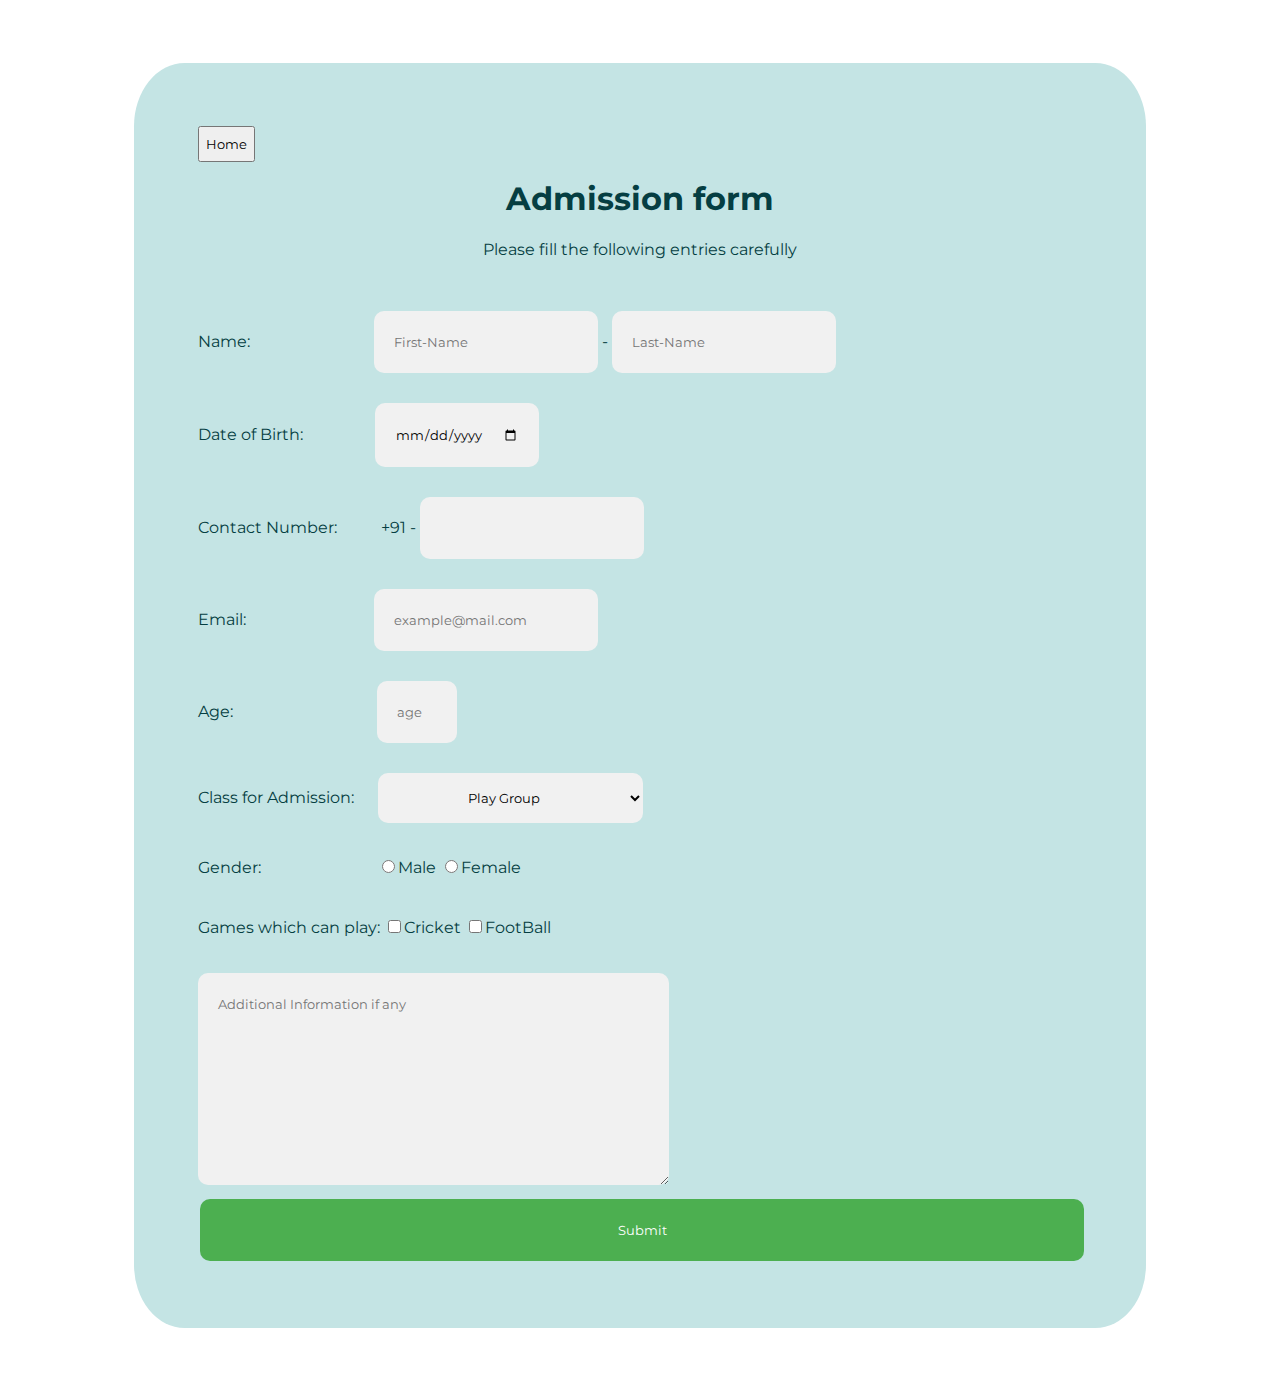
<file: form.html>
<!-- Created by usman -->

<!DOCTYPE html>
<html lang="en">

<head>
    <meta charset="UTF-8">
    <meta name="viewport" content="width=device-width, initial-scale=1.0">
    <meta http-equiv="X-UA-Compatible" content="ie=edge">
    <title>School Admission Form</title>
    <link href="https://fonts.googleapis.com/css?family=Montserrat&display=swap" rel="stylesheet">
    <link rel="stylesheet" href="./css/fstyle.css">
</head>

<body>
    <div id="main">
        <button><a href="index.html" style="text-decoration: none; color: black;">Home</a></button>
        <h1 id="title" style="text-align: center;">Admission form</h1>
        <p id="description" style="text-align: center" ;>Please fill the following entries carefully</p><br>
        <form action="" id="survey-form">
            <label for="name" id="name-label">Name: </label><pre style="display: inline;">                             </pre>
            <input class="boxes" type="text" id="name" placeholder="First-Name" required>
            <label for="name" id=""> - </label>
            <input class="boxes" type="text" id="" placeholder="Last-Name" required>
            <br><br>
            <label for="date">Date of Birth: </label><pre style="display: inline;">                </pre>
            <input class="boxes" type="date" name="" id="">
            <br><br>
            <label for="contact">Contact Number: </label><pre style="display: inline;">         </pre>
            <label for="">+91</label>
            <label for="">-</label>
            <input class="boxes contact2" type="text" maxlength="7">
            <br><br>
            <label for="email" id="email-label">Email: </label> <pre style="display: inline;">                       </pre>
            <pre style="display: inline;">      </pre>
            <input type="email" name="" class="boxes" id="email" placeholder="example@mail.com" required>
            <br><br>
            <label for="age" id="number-label">Age: </label>
            <pre style="display: inline;">                                  </pre>
            <input type="number" name="" id="number" class="boxes" min="2" max="7" placeholder="age">
            <br><br>
            <label for="">Class for Admission: </label><pre style="display: inline;">    </pre>
            <select name="Class" id="dropdown" class="boxes">
                <option value="Select" disabled>Select</option>
                <option value="Six">Play Group</option>
                <option value="seven">Nursery</option>
                <option value="eight">LKG</option>
                <option value="eight">UKG</option>
                <option value="eight">One</option>
            </select>
            <br><br>
            <label for="">Gender: </label>
            <pre style="display: inline;">                           </pre>
            <input type="radio" name="male-female" id="" value="male">Male
            <input type="radio" name="male-female" id="" value="female">Female
            <br><br>
            <label for="">Games which can play: </label>
            <input type="checkbox" name="Cricket" id="checkbox" value="cricket">Cricket
            <input type="checkbox" name="" id="checkbox" value="FootBall">FootBall
            <br><br>
            <textarea name="Extras" id="" cols="50" rows="6" placeholder="Additional Information if any"></textarea>
            <br>
            <input type="submit" value="Submit" id="submit" style="  background-color: #4CAF50;
            border: none;
            color: white;
            padding: 16px 32px;
            text-decoration: none;
            margin: 4px 2px;
            width: 100%;
            cursor: pointer;">
        </form>
    </div>
</body>

</html>
</file>
<file: css/fstyle.css>
* {
    font-family: 'Montserrat', sans-serif;
    line-height: 30px;
    text-align:
}

#main {
    background-color: #c4e4e4;
    margin-top: 5%;
    margin-left: 10%;
    margin-right: 10%;
    margin-bottom: 5%;
    padding: 5%;
    color: #053e42;
    border-radius: 5%;
}

select {
    width: 30%;
    padding: 16px 20px;
    border: none;
    display: inline;
    background-color: #f1f1f1;
    border-radius: 10px;
    text-align: center;
}

input {
    border-radius: 10px;
    padding: 16px 20px;
    border: none;
    background-color: #f1f1f1;
}

textarea {
    border-radius: 10px;
    padding: 16px 20px;
    border: none;
    background-color: #f1f1f1;
}
</file>
